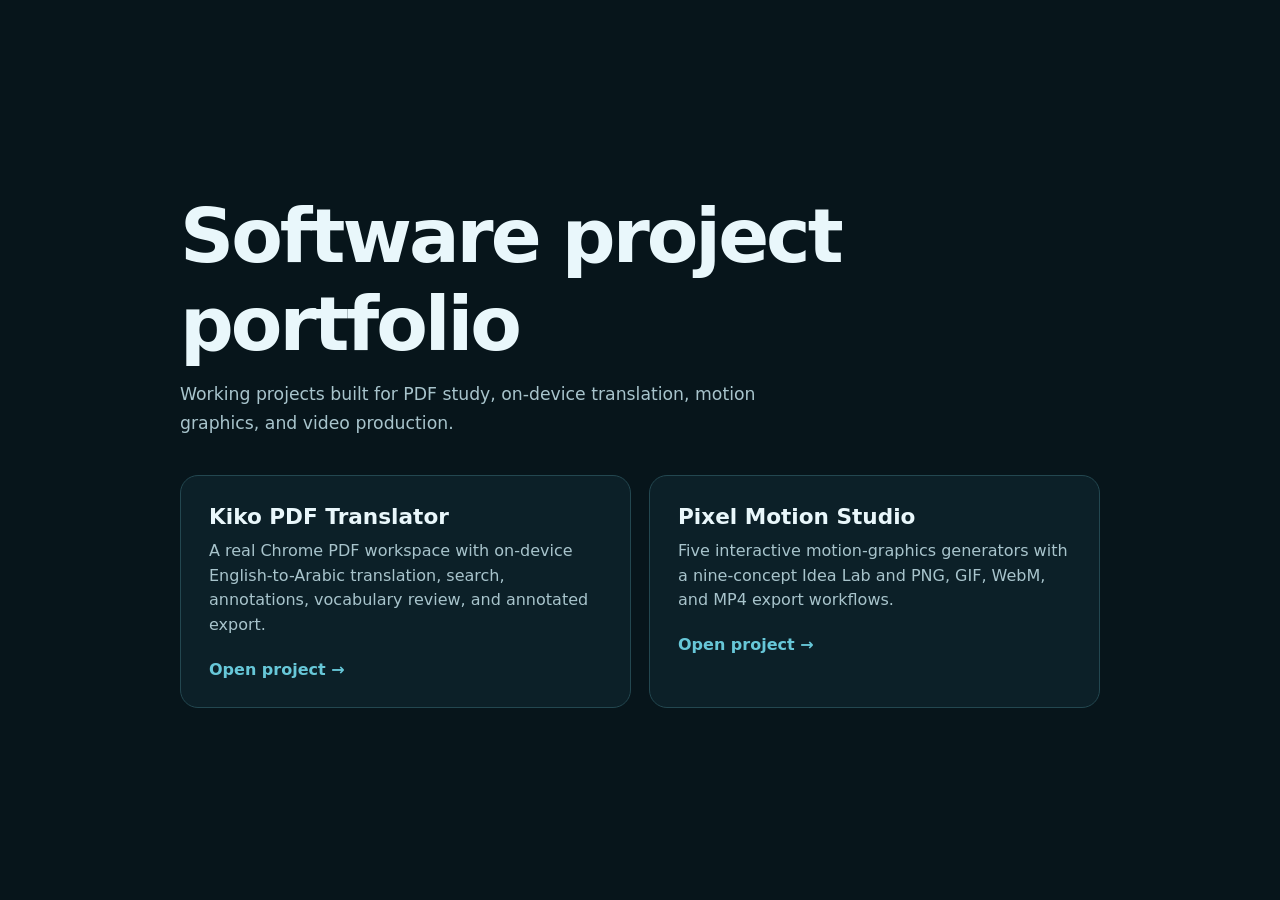
<file: index.html>
<!doctype html>
<html lang="en">
<head>
  <meta charset="utf-8">
  <meta name="viewport" content="width=device-width, initial-scale=1">
  <meta name="description" content="Kerolos Essam's real software projects">
  <title>Kerolos Essam — Software Projects</title>
  <style>
    :root { color-scheme: dark; font-family: Inter, system-ui, sans-serif; }
    * { box-sizing: border-box; }
    body { margin: 0; min-height: 100vh; display: grid; place-items: center; background: #07151b; color: #e9f7fb; }
    main { width: min(920px, 92vw); padding: 64px 0; }
    h1 { margin: 0 0 12px; font-size: clamp(2.2rem, 6vw, 4.7rem); letter-spacing: -.04em; }
    .intro { max-width: 650px; margin: 0 0 36px; color: #a8c4cc; font-size: 1.08rem; line-height: 1.7; }
    .projects { display: grid; grid-template-columns: repeat(auto-fit, minmax(280px, 1fr)); gap: 18px; }
    a { display: block; padding: 28px; border: 1px solid #234750; border-radius: 18px; color: inherit; text-decoration: none; background: #0c2028; transition: .2s ease; }
    a:hover { transform: translateY(-4px); border-color: #45abc0; background: #102a34; }
    h2 { margin: 0 0 10px; font-size: 1.35rem; }
    p { margin: 0; color: #a8c4cc; line-height: 1.55; }
    span { display: inline-block; margin-top: 22px; color: #67c7d8; font-weight: 700; }
  </style>
</head>
<body>
  <main>
    <h1>Software project portfolio</h1>
    <p class="intro">Working projects built for PDF study, on-device translation, motion graphics, and video production.</p>
    <section class="projects" aria-label="Projects">
      <a href="kiko-pdf-reader/">
        <h2>Kiko PDF Translator</h2>
        <p>A real Chrome PDF workspace with on-device English-to-Arabic translation, search, annotations, vocabulary review, and annotated export.</p>
        <span>Open project →</span>
      </a>
      <a href="pixel-motion-studio/">
        <h2>Pixel Motion Studio</h2>
        <p>Five interactive motion-graphics generators with a nine-concept Idea Lab and PNG, GIF, WebM, and MP4 export workflows.</p>
        <span>Open project →</span>
      </a>
    </section>
  </main>
</body>
</html>
</file>
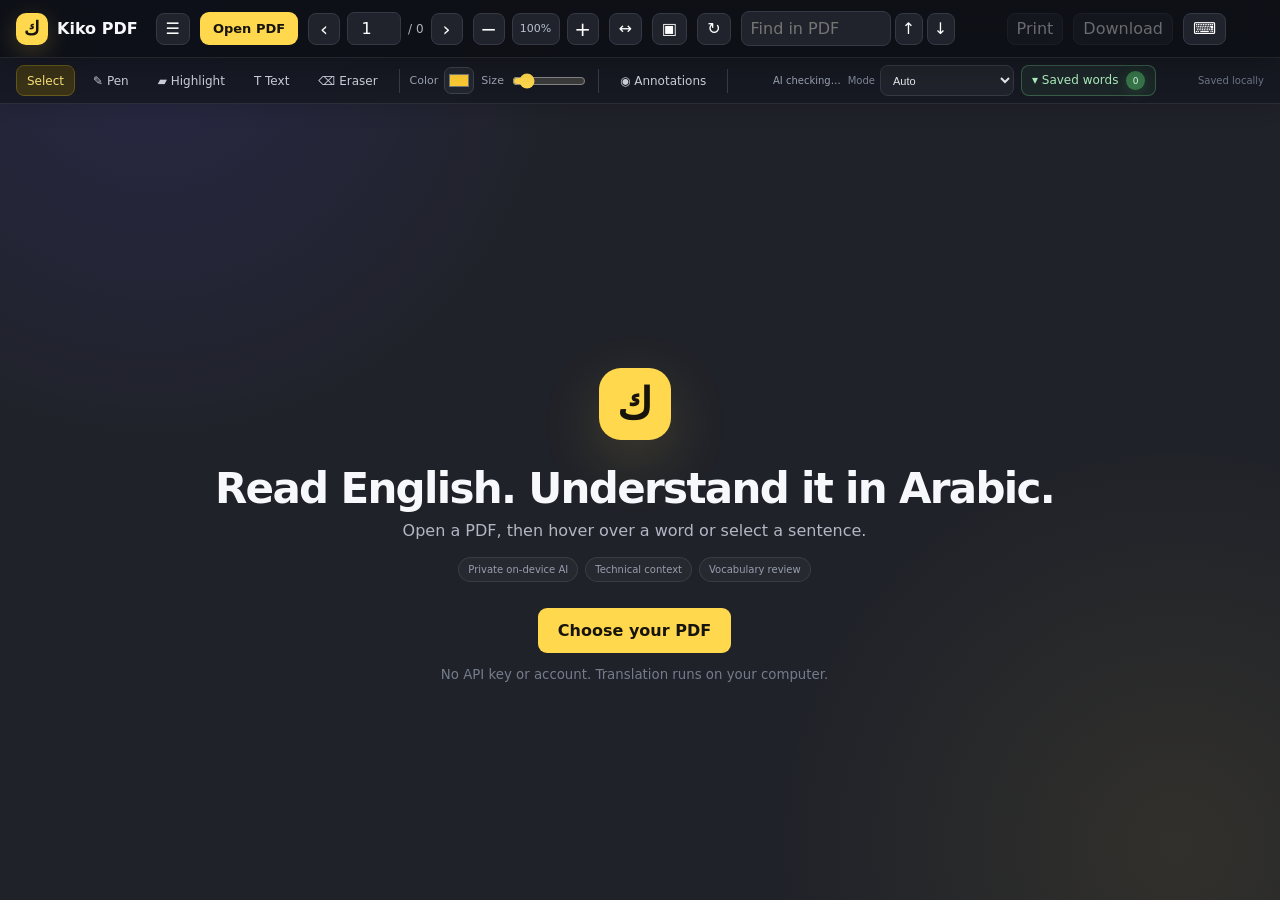
<file: document-reader/index.html>
<!doctype html>
<html lang="en">
<head>
  <meta charset="utf-8">
  <meta name="viewport" content="width=device-width, initial-scale=1">
  <meta http-equiv="refresh" content="0; url=../kiko-pdf-reader/">
  <title>Moved to Kiko PDF Translator</title>
</head>
<body>
  <p>This project moved to <a href="../kiko-pdf-reader/">Kiko PDF Translator</a>.</p>
</body>
</html>
</file>
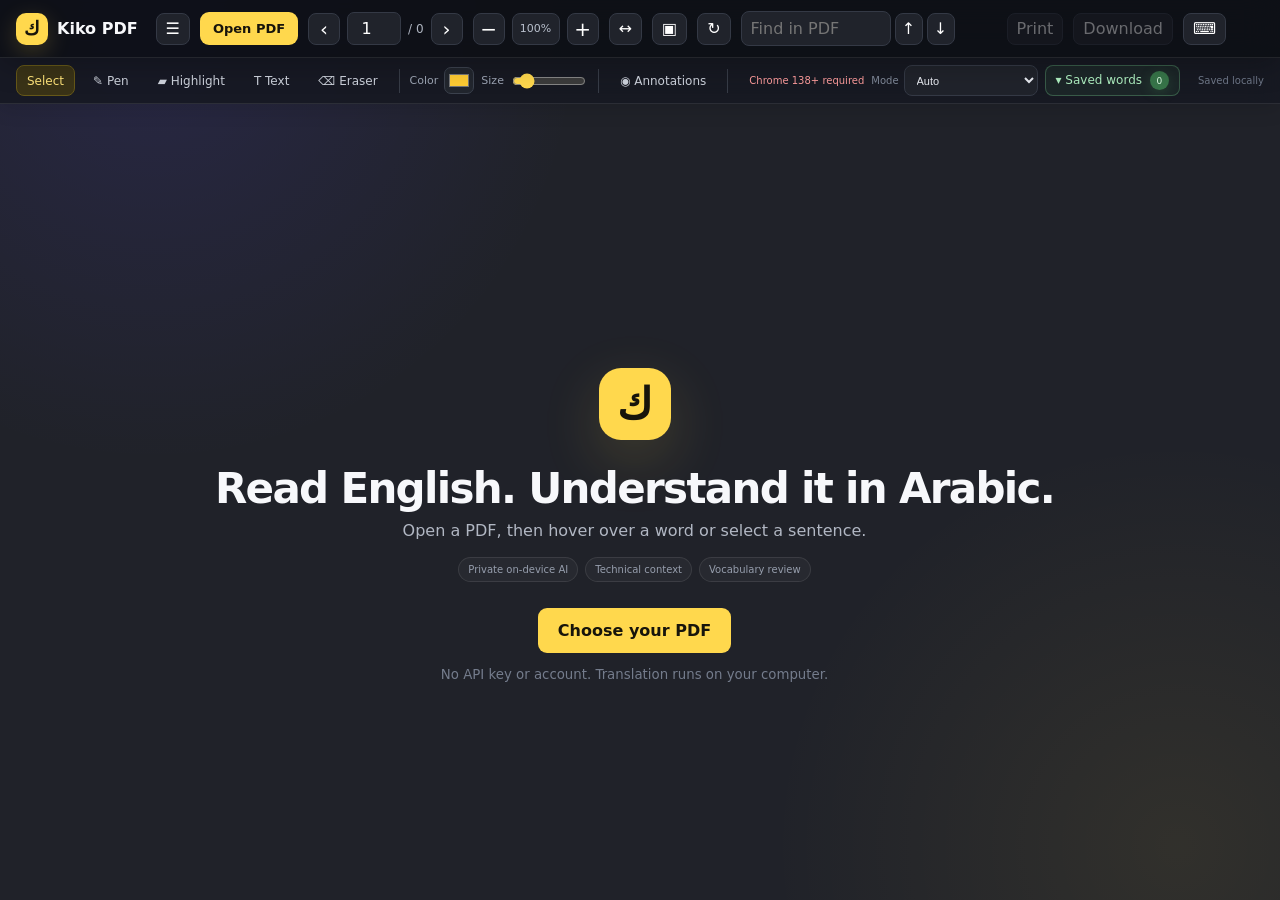
<file: kiko-pdf-reader/index.html>
<!doctype html>
<html lang="en">
  <head>
    <meta charset="utf-8">
    <meta name="viewport" content="width=device-width, initial-scale=1">
    <title>Kiko PDF Translator</title>
    <link rel="stylesheet" href="viewer.css">
  </head>
  <body>
    <header class="toolbar main-toolbar">
      <div class="brand"><span class="brand-mark">ك</span><strong>Kiko PDF</strong></div>
      <button id="toggleSidebar" class="toolbar-button" type="button" title="Thumbnails" aria-label="Show page thumbnails">☰</button>
      <label class="open-button">
        Open PDF
        <input id="fileInput" type="file" accept="application/pdf,.pdf">
      </label>
      <nav class="page-nav" aria-label="Page navigation">
        <button id="previousPage" type="button" title="Previous page" aria-label="Previous page">‹</button>
        <input id="pageNumber" type="number" min="1" value="1" aria-label="Page number">
        <span id="pageCount">/ 0</span>
        <button id="nextPage" type="button" title="Next page" aria-label="Next page">›</button>
      </nav>
      <div class="zoom-controls">
        <button id="zoomOut" type="button" title="Zoom out" aria-label="Zoom out">−</button>
        <button id="zoomLabel" class="zoom-label" type="button" title="Reset zoom to 100%" aria-label="Reset zoom to 100%">100%</button>
        <button id="zoomIn" type="button" title="Zoom in" aria-label="Zoom in">+</button>
      </div>
      <button id="fitWidth" class="toolbar-button" type="button" title="Fit width" aria-label="Fit PDF to width">↔</button>
      <button id="fitPage" class="toolbar-button" type="button" title="Fit page" aria-label="Fit whole PDF page">▣</button>
      <button id="rotatePage" class="toolbar-button" type="button" title="Rotate clockwise" aria-label="Rotate page clockwise">↻</button>
      <div class="search-box">
        <input id="searchInput" type="search" placeholder="Find in PDF" aria-label="Find in PDF">
        <button id="searchPrevious" type="button" title="Previous result" aria-label="Previous search result">↑</button>
        <button id="searchNext" type="button" title="Next result" aria-label="Next search result">↓</button>
        <span id="searchCount" aria-live="polite"></span>
      </div>
      <button id="printPdf" class="toolbar-button" type="button" title="Print annotated PDF" disabled>Print</button>
      <button id="downloadPdf" class="toolbar-button" type="button" title="Download annotated PDF" disabled>Download</button>
      <button id="nativeViewer" class="native-button" type="button" hidden>Chrome viewer</button>
      <button id="openShortcuts" class="toolbar-button" type="button" title="Keyboard shortcuts" aria-label="Show keyboard shortcuts">⌨</button>
    </header>

    <section class="annotation-toolbar" aria-label="Annotation tools">
      <button class="tool-button active" data-tool="select" type="button" title="Select text">Select</button>
      <button class="tool-button" data-tool="pen" type="button" title="Pen">✎ Pen</button>
      <button class="tool-button" data-tool="highlight" type="button" title="Highlighter">▰ Highlight</button>
      <button class="tool-button" data-tool="text" type="button" title="Add text">T Text</button>
      <button class="tool-button" data-tool="eraser" type="button" title="Eraser">⌫ Eraser</button>
      <span class="toolbar-divider"></span>
      <label class="compact-control">Color <input id="annotationColor" type="color" value="#ffcc33"></label>
      <label class="compact-control">Size <input id="annotationSize" type="range" min="1" max="24" value="4"></label>
      <span class="toolbar-divider"></span>
      <button id="toggleAnnotations" class="tool-button" type="button" title="Hide or show annotations">◉ Annotations</button>
      <span class="toolbar-divider"></span>
      <div id="aiStatus" class="ai-status" aria-live="polite">AI checking…</div>
      <label class="mode-control" title="How selected text should be explained">
        <span>Mode</span>
        <select id="studyMode">
          <option value="auto">Auto</option>
          <option value="cpp">C++</option>
          <option value="general">General English</option>
        </select>
      </label>
      <button id="enableAI" class="enable-button compact-enable" type="button" hidden>Enable AI</button>
      <button id="openVocabulary" class="tool-button vocabulary-button" type="button" title="Saved vocabulary">▾ Saved words <span id="vocabularyBadge">0</span></button>
      <button id="openConcepts" class="tool-button" type="button" title="Browse every C++ Primer topic" hidden>Primer concepts</button>
      <button id="openStudyHub" class="tool-button study-button" type="button" title="Open your C++ study system" hidden>Study <span id="dailyBadge">0/11</span></button>
      <span id="saveStatus" class="save-status" aria-live="polite">Saved locally</span>
    </section>

    <aside id="sidebar" class="sidebar" hidden>
      <div class="sidebar-title">Pages</div>
      <div id="thumbnailList" class="thumbnail-list"></div>
    </aside>

    <main id="viewer" class="viewer">
      <section id="welcome" class="welcome">
        <div class="welcome-mark">ك</div>
        <h1>Read English. Understand it in Arabic.</h1>
        <p>Open a PDF, then hover over a word or select a sentence.</p>
        <div class="feature-pills"><span>Private on-device AI</span><span>Technical context</span><span>Vocabulary review</span></div>
        <label class="hero-button">
          Choose your PDF
          <input type="file" accept="application/pdf,.pdf" data-file-input>
        </label>
        <small>No API key or account. Translation runs on your computer.</small>
      </section>
      <div id="loading" class="loading" hidden>Opening PDF…</div>
      <div id="pageStack" class="page-stack" hidden></div>
    </main>

    <aside id="pageConceptPreview" class="page-concept-preview" hidden>
      <details id="pageConceptDetails">
        <summary>
          <span class="preview-label">THIS PAGE TEACHES</span>
          <span id="previewConceptCount" class="preview-count" aria-hidden="true"></span>
        </summary>
        <div class="preview-content">
          <strong id="previewSection"></strong>
          <div id="previewConcepts" class="preview-concepts"></div>
        </div>
      </details>
    </aside>

    <div id="textComposer" class="text-composer" hidden>
      <textarea id="annotationText" rows="3" placeholder="Write a note…"></textarea>
      <div><button id="cancelText" type="button">Cancel</button><button id="addText" type="button">Add</button></div>
    </div>

    <aside id="translationTooltip" class="translation-tooltip" dir="rtl" role="status" aria-live="polite" hidden>
      <div class="tooltip-actions">
        <button id="speakSelection" class="tooltip-action-button" type="button" title="Pronounce the English text" aria-label="Pronounce the selected English text">🔊</button>
        <button id="addSelectedWord" class="add-word-button" type="button" hidden>+ ADD</button>
        <button id="showCodeExample" class="tooltip-action-button" type="button" hidden>Code</button>
      </div>
      <div id="tooltipText">…</div>
      <div id="termNotes" class="term-notes"></div>
      <div id="tooltipSource" class="tooltip-source" dir="ltr"></div>
    </aside>

    <section id="vocabularyDrawer" class="vocabulary-drawer" hidden>
      <header class="vocabulary-header">
        <div><strong>Saved vocabulary</strong><span id="vocabularyCount">0 words</span></div>
        <div class="vocabulary-actions">
          <button id="reviewVocabulary" type="button">Review</button>
          <button id="exportVocabulary" type="button">Export CSV</button>
          <button id="backupVocabulary" type="button">Backup</button>
          <label class="vocabulary-file-button">Import<input id="importVocabulary" type="file" accept="application/json,.json"></label>
          <button id="closeVocabulary" type="button">Close</button>
        </div>
      </header>
      <div class="vocabulary-filter"><input id="vocabularySearch" type="search" placeholder="Search saved English or Arabic words…"></div>
      <div id="vocabularyList" class="vocabulary-list"></div>
    </section>

    <section id="conceptDrawer" class="concept-drawer" hidden>
      <header class="concept-header">
        <div><strong>C++ Primer concepts</strong><span>Preface · Chapters 1–19 · every numbered subsection</span></div>
        <button id="closeConcepts" type="button">Close</button>
      </header>
      <div class="concept-filter"><input id="conceptSearch" type="search" placeholder="Search 2.4.1, references to const, templates…"></div>
      <div id="conceptCount" class="concept-count"></div>
      <div id="conceptList" class="concept-list"></div>
    </section>

    <section id="studyDrawer" class="study-drawer" hidden>
      <header class="study-header">
        <div><strong>Primer Study System</strong><span id="studyDailyProgress">Today: 0 of 11 pages</span></div>
        <button id="closeStudyHub" type="button">Close</button>
      </header>
      <div class="study-scroll">
        <section class="study-card manual-progress-card">
          <div class="study-card-heading"><strong>Manual reading progress</strong><span>Nothing is counted automatically</span></div>
          <label>Pages finished today <input id="manualPagesToday" type="number" min="0" max="99" value="0"></label>
          <label>Last finished Primer page <input id="manualFinishedPage" type="number" min="1" max="864" placeholder="Example: 76"></label>
          <div class="manual-progress-actions">
            <button id="useVisiblePage" type="button">Use visible book page</button>
            <button id="saveManualProgress" class="primary-study-action" type="button">Save progress</button>
          </div>
        </section>
        <section class="study-card current-study-card">
          <div class="study-eyebrow">CURRENT SECTION</div>
          <h2 id="studySectionTitle">Open C++ Primer to begin</h2>
          <button id="completeSection" class="primary-study-action" type="button" disabled>Mark section complete</button>
        </section>
        <section id="studyResultCard" class="study-card" hidden>
          <div class="study-card-heading"><strong id="studyResultTitle">Explanation</strong><span id="studyResultStatus"></span></div>
          <div id="studyResultEnglish" class="study-result-english"></div>
          <div id="studyResultArabic" class="study-result-arabic" dir="rtl"></div>
          <pre id="studyCode" class="study-code" hidden></pre>
        </section>
        <section class="study-card">
          <div class="study-card-heading"><strong>Concept connections</strong></div>
          <div id="conceptConnections" class="concept-connections">Select a concept to see how it connects.</div>
          <a id="connectionReference" class="cppreference-link" href="https://en.cppreference.com/w/cpp" target="_blank" rel="noreferrer">Read the cppreference article ↗</a>
        </section>
        <section id="quizCard" class="study-card" hidden>
          <div class="study-card-heading"><strong>Quick quiz</strong><span>Answer without looking</span></div>
          <ol id="quizQuestions" class="quiz-questions"></ol>
          <button id="revealQuizAnswers" class="reveal-quiz-answers" type="button">Reveal answers</button>
          <ol id="quizAnswers" class="quiz-answers" hidden></ol>
        </section>
      </div>
    </section>

    <dialog id="vocabularyEditor" class="app-dialog">
      <form method="dialog" id="vocabularyEditorForm">
        <header><strong>Edit saved vocabulary</strong><button id="closeVocabularyEditor" type="button" aria-label="Close">×</button></header>
        <label>English<input id="editVocabularyEnglish" required></label>
        <label>Arabic meaning<textarea id="editVocabularyArabic" rows="3" dir="rtl" required></textarea></label>
        <label>Helpful context<textarea id="editVocabularyContext" rows="3"></textarea></label>
        <footer><button id="cancelVocabularyEdit" type="button">Cancel</button><button id="saveVocabularyEdit" type="submit" value="default">Save changes</button></footer>
      </form>
    </dialog>

    <dialog id="reviewDialog" class="app-dialog review-dialog">
      <section>
        <header><div><strong>Vocabulary review</strong><span id="reviewProgress"></span></div><button id="closeReview" type="button" aria-label="Close">×</button></header>
        <div id="reviewEmpty" class="review-empty" hidden>Nothing is due. Great work.</div>
        <div id="reviewCard" class="review-card" hidden>
          <button id="reviewSpeak" class="review-speak" type="button">🔊 Pronounce</button>
          <div id="reviewEnglish" class="review-english"></div>
          <button id="revealReview" class="reveal-review" type="button">Reveal meaning</button>
          <div id="reviewAnswer" class="review-answer" hidden>
            <div id="reviewArabic" dir="rtl"></div>
            <div id="reviewContext"></div>
            <div class="review-grades">
              <button data-grade="again" type="button">Again</button>
              <button data-grade="good" type="button">Good</button>
              <button data-grade="easy" type="button">Easy</button>
            </div>
          </div>
        </div>
      </section>
    </dialog>

    <dialog id="shortcutsDialog" class="app-dialog shortcuts-dialog">
      <section>
        <header><strong>Keyboard shortcuts</strong><button id="closeShortcuts" type="button" aria-label="Close">×</button></header>
        <div class="shortcut-grid">
          <span>Undo annotation</span><kbd>Ctrl Z</kbd>
          <span>Redo annotation</span><kbd>Ctrl Shift Z</kbd>
          <span>Find in PDF</span><kbd>Ctrl F</kbd>
          <span>Download annotated PDF</span><kbd>Ctrl S</kbd>
          <span>Print</span><kbd>Ctrl P</kbd>
          <span>Close popups</span><kbd>Esc</kbd>
        </div>
      </section>
    </dialog>

    <div id="toast" class="toast" role="status" aria-live="polite" hidden></div>
    <script src="platform.js"></script>
    <script type="module" src="viewer-continuous.js"></script>
  </body>
</html>
</file>
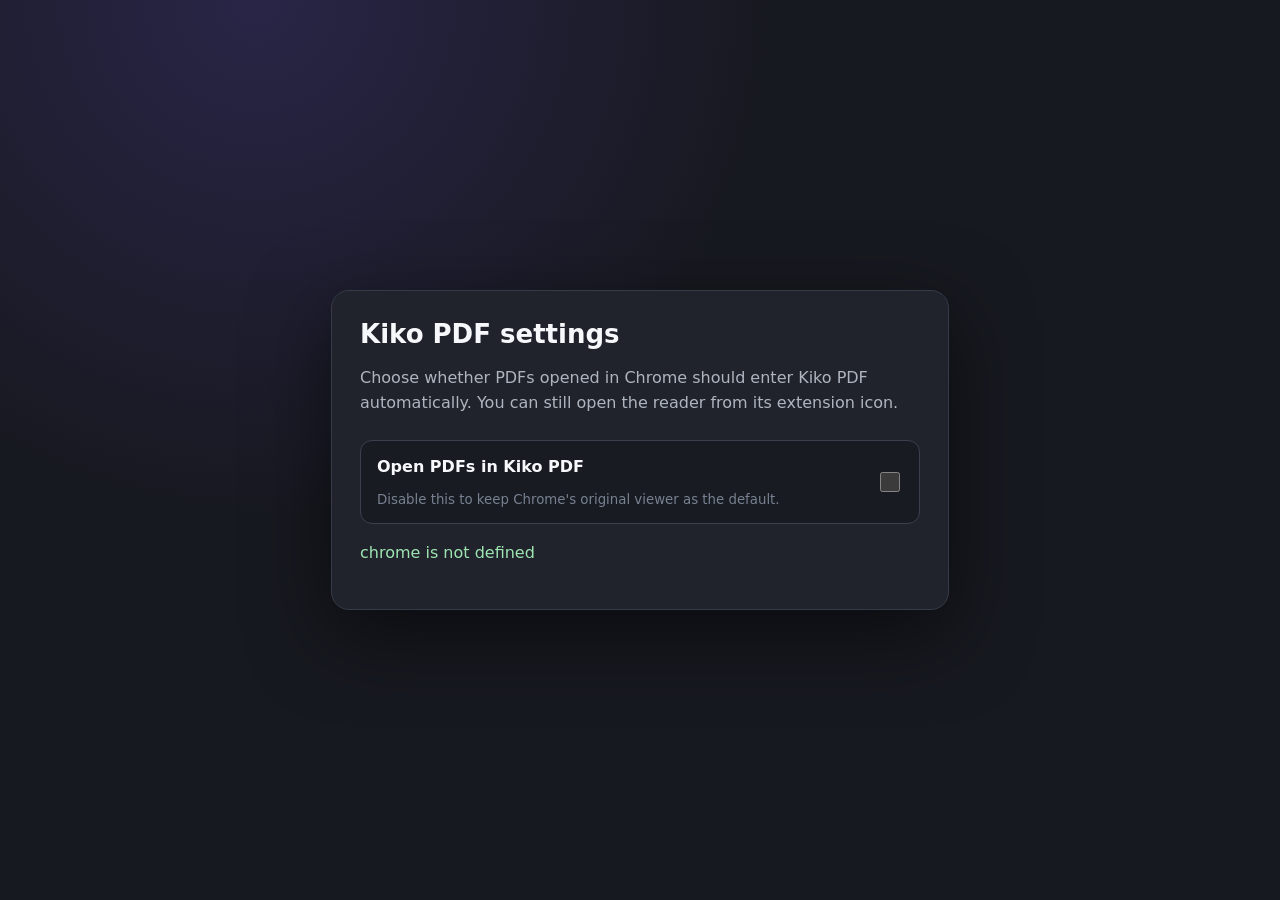
<file: kiko-pdf-reader/options.html>
<!doctype html>
<html lang="en">
  <head>
    <meta charset="utf-8">
    <meta name="viewport" content="width=device-width, initial-scale=1">
    <title>Kiko PDF Settings</title>
    <style>
      :root { color-scheme: dark; font-family: Inter, system-ui, sans-serif; background: #171920; color: #f7f8fb; }
      body { display: grid; min-height: 100vh; margin: 0; place-items: center; background: radial-gradient(circle at 20% 0, #292547, transparent 38%), #171920; }
      main { width: min(560px, calc(100vw - 32px)); padding: 28px; border: 1px solid #353b47; border-radius: 18px; background: #20232b; box-shadow: 0 24px 80px #0008; }
      h1 { margin: 0 0 8px; font-size: 26px; } p { color: #aeb5c1; line-height: 1.6; }
      label { display: flex; align-items: center; justify-content: space-between; gap: 24px; margin-top: 24px; padding: 16px; border: 1px solid #3a404c; border-radius: 12px; background: #181b22; }
      input { width: 20px; height: 20px; accent-color: #ffd84d; }
      small { display: block; margin-top: 16px; color: #788191; }
      #status { color: #9ee5b2; }
    </style>
  </head>
  <body>
    <main>
      <h1>Kiko PDF settings</h1>
      <p>Choose whether PDFs opened in Chrome should enter Kiko PDF automatically. You can still open the reader from its extension icon.</p>
      <label><span><strong>Open PDFs in Kiko PDF</strong><small>Disable this to keep Chrome's original viewer as the default.</small></span><input id="handlePdfs" type="checkbox"></label>
      <p id="status"></p>
    </main>
    <script src="options.js"></script>
  </body>
</html>
</file>
<file: kiko-pdf-reader/viewer.css>
:root {
  color-scheme: dark;
  font-family: Inter, ui-sans-serif, system-ui, -apple-system, BlinkMacSystemFont, "Segoe UI", sans-serif;
  background: #171920;
  color: #f7f8fb;
  --accent: #ffd84d;
  --accent-soft: rgba(255, 216, 77, .14);
  --panel: rgba(16, 18, 25, .88);
  --line: rgba(255, 255, 255, .09);
}

* { box-sizing: border-box; }
[hidden] { display: none !important; }
html, body { width: 100%; height: 100%; margin: 0; overflow: hidden; }
body {
  background:
    radial-gradient(circle at 12% 4%, rgba(93, 76, 255, .13), transparent 30%),
    radial-gradient(circle at 92% 94%, rgba(255, 216, 77, .08), transparent 28%),
    #202229;
}
button, input { font: inherit; }
button { cursor: pointer; transition: border-color .18s ease, background .18s ease, color .18s ease, transform .18s ease; }
button:active { transform: translateY(1px) scale(.98); }

.toolbar {
  position: relative;
  z-index: 20;
  display: flex;
  align-items: center;
  gap: 14px;
  height: 58px;
  padding: 0 16px;
  border-bottom: 1px solid var(--line);
  background: rgba(12, 14, 20, .88);
  box-shadow: 0 8px 28px rgba(0, 0, 0, .22);
  -webkit-backdrop-filter: blur(18px);
  backdrop-filter: blur(18px);
}
.main-toolbar { gap: 10px; overflow-x: auto; overflow-y: hidden; scrollbar-width: none; }
.main-toolbar::-webkit-scrollbar { display: none; }

.brand { display: flex; align-items: center; gap: 9px; margin-right: 8px; white-space: nowrap; }
.brand-mark, .welcome-mark {
  display: grid;
  place-items: center;
  background: #ffd84d;
  color: #17140b;
  font-family: Georgia, serif;
  font-weight: 800;
}
.brand-mark { width: 32px; height: 32px; border-radius: 10px; font-size: 19px; box-shadow: 0 7px 24px rgba(255, 216, 77, .2); }

.open-button, .hero-button, .enable-button, .native-button {
  border: 0;
  border-radius: 9px;
  background: #ffd84d;
  color: #17140b;
  font-weight: 800;
  cursor: pointer;
}
.open-button { padding: 9px 13px; font-size: 13px; white-space: nowrap; }
.open-button input, .hero-button input { display: none; }

.page-nav, .zoom-controls { display: flex; align-items: center; gap: 7px; }
.page-nav button, .zoom-controls button {
  width: 32px;
  height: 32px;
  border: 1px solid #343945;
  border-radius: 8px;
  background: #20232b;
  color: #fff;
  font-size: 20px;
  line-height: 1;
}
.zoom-controls .zoom-label { width: auto; min-width: 48px; padding: 0 7px; color: #b9c0cd; font-size: 11px; }
.toolbar-button, .search-box button {
  min-width: 32px;
  height: 32px;
  padding: 0 9px;
  border: 1px solid #343945;
  border-radius: 8px;
  background: #20232b;
  color: #fff;
  white-space: nowrap;
}
.toolbar-button:hover, .search-box button:hover, .page-nav button:hover, .zoom-controls button:hover { background: #2d323d; }
.toolbar-button:disabled { cursor: default; opacity: .38; }
.page-nav input {
  width: 54px;
  padding: 6px;
  border: 1px solid #343945;
  border-radius: 7px;
  outline: none;
  background: #20232b;
  color: #fff;
  text-align: center;
}
#pageCount { color: #aeb4c0; font-size: 12px; white-space: nowrap; }
.ai-status { margin-left: auto; max-width: 160px; overflow: hidden; color: #9ca5b5; font-size: 10px; text-overflow: ellipsis; white-space: nowrap; }
.ai-status.ready { color: #8ce5a5; }
.ai-status.error { color: #ff9d9d; }
.mode-control { display: flex; align-items: center; gap: 5px; color: #818a9a; font-size: 10px; white-space: nowrap; }
.mode-control select { height: 31px; padding: 0 25px 0 8px; border: 1px solid #343945; border-radius: 8px; outline: none; background: #20232b; color: #e9ecf2; font-size: 11px; }
.mode-control select:focus { border-color: #657cff; }
.enable-button { padding: 9px 13px; }
.compact-enable { padding: 7px 10px; font-size: 10px; white-space: nowrap; }
.native-button { padding: 9px 13px; border: 1px solid #3a404c; background: #242832; color: #e9ebf0; }
.search-box { display: flex; align-items: center; gap: 4px; }
.search-box input { width: 150px; padding: 7px 9px; border: 1px solid #343945; border-radius: 8px; outline: none; background: #20232b; color: #fff; }
.search-box input:focus { border-color: #657cff; }
.search-box button { min-width: 28px; padding: 0 6px; }
#searchCount { min-width: 38px; color: #9ea6b5; font-size: 10px; }

.annotation-toolbar {
  position: relative;
  z-index: 19;
  display: flex;
  align-items: center;
  gap: 7px;
  height: 46px;
  padding: 0 16px;
  overflow-x: auto;
  border-bottom: 1px solid var(--line);
  background: rgba(22, 25, 34, .88);
  box-shadow: 0 5px 20px rgba(0, 0, 0, .12);
  -webkit-backdrop-filter: blur(16px);
  backdrop-filter: blur(16px);
  white-space: nowrap;
  scrollbar-width: none;
}
.annotation-toolbar::-webkit-scrollbar { display: none; }
.tool-button {
  height: 31px;
  padding: 0 10px;
  border: 1px solid transparent;
  border-radius: 8px;
  background: transparent;
  color: #cdd2dc;
  font-size: 12px;
}
.tool-button:hover { background: #252a34; color: #fff; }
.tool-button.active { border-color: #665818; background: #3a3317; color: #ffe47a; }
.tool-button:disabled { cursor: default; opacity: .35; }
.toolbar-divider { width: 1px; height: 24px; margin: 0 3px; background: #373c47; }
.compact-control { display: flex; align-items: center; gap: 6px; color: #9da5b4; font-size: 11px; }
.compact-control input[type="color"] { width: 30px; height: 27px; padding: 2px; border: 1px solid #3c424e; border-radius: 7px; background: #22262e; }
.compact-control input[type="range"] { width: 74px; accent-color: #ffd84d; }
.save-status { margin-left: auto; color: #6f7889; font-size: 10px; }
.vocabulary-button { border-color: rgba(128, 231, 157, .28); background: rgba(79, 166, 104, .1); color: #aff0c1; }
.vocabulary-button:hover { border-color: rgba(128, 231, 157, .55); background: rgba(79, 166, 104, .2); }
#vocabularyBadge { display: inline-grid; place-items: center; min-width: 19px; height: 19px; margin-left: 4px; padding: 0 6px; border-radius: 999px; background: #377549; color: #e2ffe9; font-size: 9px; box-shadow: 0 3px 12px rgba(55, 117, 73, .32); }

.sidebar {
  position: fixed;
  z-index: 15;
  top: 104px;
  bottom: 0;
  left: 0;
  width: 180px;
  border-right: 1px solid #3a3e48;
  background: #191b21;
}
.sidebar-title { height: 38px; padding: 12px 14px; color: #a9b0bd; font-size: 11px; font-weight: 800; letter-spacing: .08em; }
.thumbnail-list { height: calc(100% - 38px); overflow-y: auto; padding: 6px 12px 30px; }
.thumbnail-button { display: block; width: 100%; margin-bottom: 13px; padding: 7px; border: 1px solid transparent; border-radius: 8px; background: transparent; color: #aeb5c1; font-size: 10px; }
.thumbnail-button:hover { background: #252932; }
.thumbnail-button.current { border-color: #ffd84d; background: #2b291f; color: #fff; }
.thumbnail-button canvas { display: block; width: 100%; min-height: 130px; margin-bottom: 5px; background: #fff; box-shadow: 0 2px 8px rgba(0,0,0,.3); }
body.sidebar-open .viewer { margin-left: 180px; }

.viewer {
  position: relative;
  height: calc(100vh - 104px);
  overflow: auto;
  padding: 28px;
  scroll-behavior: auto;
  scroll-padding-block: 24px;
  scrollbar-gutter: stable;
  overscroll-behavior: contain;
  -webkit-overflow-scrolling: touch;
  will-change: scroll-position;
}
.viewer.drag-active::after { content: "Drop your PDF to open it"; position: fixed; z-index: 850; inset: 116px 18px 18px; display: grid; place-items: center; border: 2px dashed rgba(255,216,77,.68); border-radius: 18px; background: rgba(16,18,25,.84); color: #ffe37a; font-size: 22px; font-weight: 800; pointer-events: none; -webkit-backdrop-filter: blur(10px); backdrop-filter: blur(10px); }
.viewer::-webkit-scrollbar, .vocabulary-list::-webkit-scrollbar { width: 11px; }
.viewer::-webkit-scrollbar-track, .vocabulary-list::-webkit-scrollbar-track { background: rgba(0, 0, 0, .12); }
.viewer::-webkit-scrollbar-thumb, .vocabulary-list::-webkit-scrollbar-thumb { border: 3px solid transparent; border-radius: 999px; background: rgba(181, 188, 203, .36); background-clip: padding-box; }
.viewer::-webkit-scrollbar-thumb:hover, .vocabulary-list::-webkit-scrollbar-thumb:hover { background: rgba(255, 216, 77, .55); background-clip: padding-box; }

.welcome {
  display: flex;
  flex-direction: column;
  align-items: center;
  justify-content: center;
  min-height: calc(100vh - 114px);
  text-align: center;
}
.welcome-mark { width: 72px; height: 72px; border-radius: 22px; font-size: 43px; box-shadow: 0 20px 60px rgba(255, 216, 77, .16); }
.welcome h1 { margin: 24px 0 8px; font-size: clamp(25px, 4vw, 42px); letter-spacing: -.04em; }
.welcome p { margin: 0; color: #b1b7c3; }
.feature-pills { display: flex; flex-wrap: wrap; justify-content: center; gap: 7px; margin-top: 17px; }
.feature-pills span { padding: 6px 9px; border: 1px solid rgba(255,255,255,.09); border-radius: 999px; background: rgba(255,255,255,.035); color: #969ead; font-size: 10px; }
.hero-button { margin-top: 26px; padding: 13px 20px; }
.welcome small { margin-top: 14px; color: #747c8c; }

.loading { margin: 18vh auto 0; color: #d4d8e0; text-align: center; }
.page-stack { min-height: 100%; padding-bottom: 20vh; }
.page {
  position: relative;
  margin: 0 auto 28px;
  background: #fff;
  border-radius: 3px;
  box-shadow: 0 12px 42px rgba(0, 0, 0, .38), 0 0 0 1px rgba(255,255,255,.06);
  --total-scale-factor: 1;
}
.pdf-page { contain: layout paint style; transform: translateZ(0); }
.page-placeholder {
  position: absolute;
  inset: 0;
  display: grid;
  place-items: center;
  background: #fff;
  color: #bbc0c9;
  font-size: 12px;
}
.page.changing::after {
  content: "Rendering…";
  position: absolute;
  z-index: 10;
  top: 12px;
  right: 12px;
  padding: 7px 10px;
  border-radius: 8px;
  background: rgba(12, 14, 19, .68);
  color: #fff;
  font-size: 11px;
  pointer-events: none;
}
.page-layer.staging { visibility: hidden; pointer-events: none; }
.page-layer:not(.staging) { animation: page-reveal .2s ease-out; }
@keyframes page-reveal { from { opacity: .76; } to { opacity: 1; } }
#pdfCanvas { position: absolute; inset: 0; width: 100%; height: 100%; }
.page > canvas { position: absolute; inset: 0; width: 100%; height: 100%; }
.annotation-layer { position: absolute; inset: 0; z-index: 4; width: 100%; height: 100%; pointer-events: none; overflow: visible; touch-action: none; }
.page.annotating .annotation-layer { pointer-events: auto; cursor: crosshair; }
.page.annotating .textLayer { pointer-events: none; }
.annotation-stroke { fill: none; stroke-linecap: round; stroke-linejoin: round; pointer-events: stroke; }
.annotation-text { font-family: Tahoma, Arial, sans-serif; pointer-events: bounding-box; }
.annotations-hidden .annotation-layer { visibility: hidden; }

.text-composer {
  position: fixed;
  z-index: 8;
  width: 240px;
  padding: 8px;
  border: 1px solid #6f788a;
  border-radius: 10px;
  background: rgba(19, 22, 28, .96);
  box-shadow: 0 12px 32px rgba(0,0,0,.38);
}
.text-composer textarea { width: 100%; margin: 0 0 7px; padding: 8px; resize: vertical; border: 1px solid #3b4250; border-radius: 7px; outline: none; background: #0f1217; color: #fff; }
.text-composer > div { display: flex; justify-content: flex-end; gap: 6px; }
.text-composer button { padding: 6px 9px; border: 0; border-radius: 6px; background: #303642; color: #fff; }
#addText { background: #ffd84d; color: #17140b; font-weight: 800; }
.search-hit { border-radius: 2px; background: rgba(255, 215, 0, .52) !important; }
.search-hit-current { outline: 2px solid #ff9f43; background: rgba(255, 159, 67, .65) !important; }

.textLayer {
  position: absolute;
  inset: 0;
  overflow: clip;
  opacity: 1;
  line-height: 1;
  text-align: initial;
  text-size-adjust: none;
  forced-color-adjust: none;
  transform-origin: 0 0;
  z-index: 2;
  --min-font-size: 1;
  --text-scale-factor: calc(var(--total-scale-factor) * var(--min-font-size));
  --min-font-size-inv: calc(1 / var(--min-font-size));
}
.textLayer :is(span, br) {
  position: absolute;
  color: transparent;
  white-space: pre;
  cursor: text;
  transform-origin: 0% 0%;
}
.textLayer > :not(.markedContent), .textLayer .markedContent span:not(.markedContent) {
  z-index: 1;
  --font-height: 0;
  --scale-x: 1;
  --rotate: 0deg;
  font-size: calc(var(--text-scale-factor) * var(--font-height));
  transform: rotate(var(--rotate)) scaleX(var(--scale-x)) scale(var(--min-font-size-inv));
}
.textLayer .markedContent { display: contents; }
.textLayer ::selection { background: rgba(65, 105, 255, .36); }
.textLayer .endOfContent { display: block; position: absolute; inset: 100% 0 0; user-select: none; }

.translation-tooltip {
  position: fixed;
  z-index: 1000;
  max-width: min(420px, calc(100vw - 24px));
  padding: 12px 15px;
  border: 1px solid rgba(255, 255, 255, .24);
  border-radius: 11px;
  background: rgba(5, 7, 12, .50);
  box-shadow: 0 10px 36px rgba(0, 0, 0, .28);
  -webkit-backdrop-filter: blur(10px);
  backdrop-filter: blur(10px);
  color: #fff;
  font: 600 19px/1.65 Tahoma, Arial, sans-serif;
  pointer-events: none;
}
.translation-tooltip.saveable { padding-top: 38px; pointer-events: auto; }
.tooltip-actions { position: absolute; top: 7px; left: 8px; display: flex; gap: 5px; direction: ltr; }
.add-word-button {
  height: 20px;
  padding: 0 7px;
  border: 1px solid rgba(255,255,255,.28);
  border-radius: 6px;
  background: rgba(255,255,255,.12);
  color: #fff;
  font: 800 9px/1 system-ui, sans-serif;
  cursor: pointer;
  pointer-events: auto;
}
.add-word-button:hover { background: #ffd84d; color: #17140b; }
.tooltip-action-button { height: 20px; padding: 0 7px; border: 1px solid rgba(255,255,255,.28); border-radius: 6px; background: rgba(255,255,255,.12); color: #fff; font-size: 10px; pointer-events: auto; }
.tooltip-action-button:hover { background: rgba(255,255,255,.24); }
.term-notes { margin-top: 8px; padding-top: 7px; border-top: 1px solid rgba(255,255,255,.18); font: 500 13px/1.55 Tahoma, Arial, sans-serif; }
.term-note { display: flex; align-items: flex-start; gap: 5px; direction: ltr; text-align: left; }
.term-note + .term-note { margin-top: 5px; }
.term-name { color: #ffe582; font: 700 11px/1.4 ui-monospace, SFMono-Regular, Consolas, monospace; direction: ltr; unicode-bidi: isolate; }
.save-term-button { flex: 0 0 auto; width: 18px; height: 18px; padding: 0; border: 1px solid rgba(255,255,255,.23); border-radius: 5px; background: rgba(255,255,255,.1); color: #fff; font: 800 11px/1 system-ui, sans-serif; pointer-events: auto; }
.save-term-button:hover { background: #ffd84d; color: #17140b; }
.term-reference-link { flex: 0 0 auto; color: #91b8ff; font-size: 12px; text-decoration: none; pointer-events: auto; }
.term-reference-link:hover { color: #fff; }
.tooltip-source { margin-top: 5px; color: rgba(255,255,255,.62); font: 11px/1.35 system-ui, sans-serif; }
.vocabulary-drawer {
  position: fixed;
  z-index: 900;
  right: max(18px, calc((100vw - 1120px) / 2));
  bottom: 18px;
  left: max(18px, calc((100vw - 1120px) / 2));
  max-height: min(56vh, 620px);
  overflow: hidden;
  border: 1px solid rgba(255,255,255,.13);
  border-radius: 20px;
  background: linear-gradient(145deg, rgba(26, 29, 39, .97), rgba(12, 14, 20, .97));
  box-shadow: 0 26px 90px rgba(0,0,0,.58), 0 0 0 1px rgba(255,216,77,.04) inset;
  -webkit-backdrop-filter: blur(20px);
  backdrop-filter: blur(20px);
  animation: drawer-rise .22s ease-out;
}
@keyframes drawer-rise { from { opacity: 0; transform: translateY(14px) scale(.99); } to { opacity: 1; transform: none; } }
.vocabulary-header { display: flex; align-items: center; justify-content: space-between; gap: 12px; padding: 17px 20px; border-bottom: 1px solid rgba(255,255,255,.08); }
.vocabulary-header strong { display: block; font-size: 19px; letter-spacing: -.02em; }
.vocabulary-header span { color: #8992a2; font-size: 11px; }
.vocabulary-actions { display: flex; gap: 7px; }
.vocabulary-actions button, .delete-word-button, .edit-word-button, .speak-word-button, .vocabulary-file-button { padding: 8px 11px; border: 1px solid #424957; border-radius: 9px; background: #292e38; color: #eef0f5; font-size: 11px; }
.vocabulary-file-button { display: inline-flex; align-items: center; cursor: pointer; }
.vocabulary-file-button input { display: none; }
.vocabulary-filter { padding: 13px 20px 10px; }
.vocabulary-filter input { width: 100%; padding: 12px 14px; border: 1px solid #3a4150; border-radius: 12px; outline: none; background: rgba(8,10,15,.72); color: #fff; font-size: 13px; }
.vocabulary-filter input:focus { border-color: #657cff; }
.vocabulary-list { max-height: calc(min(56vh, 620px) - 132px); overflow-y: auto; padding: 2px 20px 22px; }
.vocabulary-empty { padding: 34px; color: #7e8797; text-align: center; }
.word-card { display: grid; grid-template-columns: minmax(150px, .5fr) minmax(220px, 1fr) auto; gap: 20px; align-items: start; margin-top: 10px; padding: 17px 18px; border: 1px solid rgba(255,255,255,.075); border-radius: 14px; background: rgba(255,255,255,.035); transition: border-color .18s ease, background .18s ease, transform .18s ease; }
.word-card:hover { transform: translateY(-1px); border-color: rgba(255,216,77,.22); background: rgba(255,255,255,.055); }
.word-english { color: #ffe37a; font: 800 19px/1.45 ui-monospace, SFMono-Regular, Consolas, monospace; overflow-wrap: anywhere; }
.word-arabic { color: #f7f8fb; font: 600 19px/1.75 Tahoma, Arial, sans-serif; }
.word-context { margin-top: 7px; color: #a5adbb; font-size: 12px; line-height: 1.55; direction: ltr; }
.word-actions { display: flex; flex-direction: column; gap: 6px; }
.speak-word-button:hover, .edit-word-button:hover { border-color: #746922; background: #423c20; }
.delete-word-button:hover { border-color: #713e44; background: #48282d; }
.toast { position: fixed; right: 18px; bottom: 18px; z-index: 1100; padding: 10px 13px; border-radius: 9px; background: #11141b; color: #fff; box-shadow: 0 8px 24px rgba(0,0,0,.35); font-size: 12px; }

.concept-drawer { position: fixed; z-index: 905; top: 112px; right: 18px; bottom: 18px; width: min(520px, calc(100vw - 36px)); overflow: hidden; border: 1px solid rgba(255,255,255,.13); border-radius: 18px; background: rgba(16,19,27,.98); box-shadow: 0 24px 80px rgba(0,0,0,.58); }
.concept-header { display: flex; justify-content: space-between; gap: 12px; padding: 16px 18px; border-bottom: 1px solid rgba(255,255,255,.08); }
.concept-header strong, .concept-header span { display: block; }
.concept-header strong { font-size: 18px; }
.concept-header span, .concept-count { color: #8f98a8; font-size: 11px; }
.concept-header button { align-self: center; padding: 7px 10px; border: 1px solid #424957; border-radius: 8px; background: #292e38; color: #fff; }
.concept-filter { padding: 12px 16px 6px; }
.concept-filter input { width: 100%; padding: 11px 13px; border: 1px solid #3a4150; border-radius: 10px; outline: none; background: #0d1016; color: #fff; }
.concept-filter input:focus { border-color: #657cff; }
.concept-count { padding: 0 17px 8px; }
.concept-list { height: calc(100% - 126px); overflow-y: auto; padding: 0 12px 16px; }
.concept-card { margin-top: 5px; border: 1px solid rgba(255,255,255,.07); border-radius: 10px; background: rgba(255,255,255,.025); }
.concept-card.depth-1 { margin-top: 12px; border-color: rgba(255,216,77,.23); background: rgba(255,216,77,.06); }
.concept-heading { display: grid; grid-template-columns: 54px 1fr auto; gap: 8px; width: 100%; padding: 10px 11px; border: 0; background: transparent; color: #fff; text-align: left; }
.concept-heading span { color: #ffe37a; font: 700 12px/1.4 ui-monospace, Consolas, monospace; }
.concept-heading strong { font-size: 13px; line-height: 1.4; }
.concept-heading small { color: #788292; }
.concept-explanation { padding: 0 13px 12px; color: #e9edf4; font: 500 14px/1.65 system-ui, sans-serif; direction: ltr; text-align: left; }
.concept-explanation p { margin: 0 0 7px; }
.concept-explanation a { color: #91b8ff; font-size: 11px; text-decoration: none; }
.concept-explanation a:hover { text-decoration: underline; }

.study-button span { margin-left: 4px; color: #ffe37a; font-size: 10px; }
.page-concept-preview { position: fixed; z-index: 7; top: 116px; left: 18px; width: min(310px, calc(100vw - 36px)); overflow: hidden; border: 1px solid rgba(255,216,77,.24); border-radius: 10px; background: rgba(15,18,25,.91); box-shadow: 0 10px 30px rgba(0,0,0,.28); backdrop-filter: blur(14px); pointer-events: auto; }
.page-concept-preview summary { display: flex; align-items: center; gap: 8px; min-height: 32px; padding: 7px 10px; list-style: none; cursor: pointer; user-select: none; }
.page-concept-preview summary::-webkit-details-marker { display: none; }
.page-concept-preview summary::after { content: "⌄"; margin-left: auto; color: #aeb5c1; font-size: 13px; transform-origin: center; transition: transform .18s ease, color .18s ease; }
.page-concept-preview details[open] summary::after { transform: rotate(180deg); color: #ffe37a; }
.page-concept-preview summary:hover { background: rgba(255,255,255,.045); }
.preview-content { padding: 10px 12px 12px; border-top: 1px solid rgba(255,255,255,.08); }
.preview-label, .study-eyebrow { color: #ffe37a; font-size: 9px; font-weight: 900; letter-spacing: .12em; }
.preview-count { display: inline-grid; place-items: center; min-width: 18px; height: 18px; padding: 0 5px; border-radius: 999px; background: rgba(255,216,77,.13); color: #ffe37a; font-size: 9px; font-weight: 800; }
.preview-content > strong { display: block; margin: 0 0 9px; font-size: 13px; }
.preview-concepts { display: flex; flex-wrap: wrap; gap: 6px; }
.preview-concepts button { padding: 5px 8px; border: 1px solid #434b5a; border-radius: 999px; background: #242a35; color: #dce2ec; font-size: 10px; }
.preview-concepts button:hover { border-color: #8a792b; color: #ffe37a; }

.study-drawer { position: fixed; z-index: 910; top: 112px; right: 18px; bottom: 18px; width: min(500px, calc(100vw - 36px)); overflow: hidden; border: 1px solid rgba(255,255,255,.13); border-radius: 18px; background: rgba(14,17,24,.985); box-shadow: 0 26px 90px rgba(0,0,0,.62); }
.study-header { display: flex; justify-content: space-between; gap: 12px; padding: 16px 18px; border-bottom: 1px solid rgba(255,255,255,.08); }
.study-header strong, .study-header span { display: block; }
.study-header strong { font-size: 18px; }
.study-header span { margin-top: 2px; color: #929baa; font-size: 11px; }
.study-header button { align-self: center; padding: 7px 10px; border: 1px solid #424957; border-radius: 8px; background: #292e38; color: #fff; }
.study-scroll { height: calc(100% - 68px); overflow-y: auto; padding: 12px; }
.study-card { margin-bottom: 10px; padding: 15px; border: 1px solid rgba(255,255,255,.08); border-radius: 13px; background: rgba(255,255,255,.035); }
.current-study-card { background: linear-gradient(145deg, rgba(255,216,77,.09), rgba(255,255,255,.025)); }
.current-study-card h2 { margin: 6px 0 13px; font-size: 17px; line-height: 1.4; }
.primary-study-action { padding: 9px 12px; border: 0; border-radius: 9px; background: #ffd84d; color: #17140b; font-weight: 850; }
.primary-study-action.completed { background: #315b40; color: #dff8e7; }
.manual-progress-card label { display: grid; grid-template-columns: 1fr 110px; gap: 10px; align-items: center; margin-top: 9px; color: #cbd1db; font-size: 12px; }
.manual-progress-card input { width: 100%; padding: 8px 9px; border: 1px solid #3e4654; border-radius: 8px; background: #0c0f15; color: #fff; }
.manual-progress-actions { display: flex; justify-content: flex-end; gap: 7px; margin-top: 12px; }
.manual-progress-actions button { padding: 8px 10px; border: 1px solid #424957; border-radius: 8px; background: #292e38; color: #fff; }
.manual-progress-actions .primary-study-action { border: 0; background: #ffd84d; color: #17140b; }
.study-card-heading { display: flex; justify-content: space-between; gap: 10px; margin-bottom: 10px; }
.study-card-heading span { color: #8992a2; font-size: 10px; }
.study-result-english { color: #f2f4f8; font-size: 14px; line-height: 1.65; }
.study-result-arabic { margin-top: 10px; color: #dfe3ea; font: 600 16px/1.8 Tahoma, Arial, sans-serif; }
.study-code { overflow-x: auto; margin: 11px 0 0; padding: 13px; border: 1px solid #343c49; border-radius: 10px; background: #090c11; color: #c8f7d4; font: 12px/1.6 Consolas, monospace; white-space: pre-wrap; }
.concept-connections { display: flex; flex-wrap: wrap; align-items: center; gap: 6px; color: #9fa8b7; font-size: 12px; }
.cppreference-link { display: inline-block; margin-top: 12px; color: #91b8ff; font-size: 11px; text-decoration: none; }
.cppreference-link:hover { text-decoration: underline; }
.connection-node { padding: 6px 9px; border: 1px solid #465062; border-radius: 999px; background: #222833; color: #e6eaf0; }
.connection-arrow { color: #ffe37a; }
.quiz-questions { margin: 0; padding-left: 22px; color: #e7eaf0; font-size: 13px; line-height: 1.65; }
.quiz-questions li + li { margin-top: 7px; }
.reveal-quiz-answers { margin-top: 13px; padding: 8px 11px; border: 1px solid #8b7624; border-radius: 8px; background: #ffd84d; color: #17140b; font-weight: 800; }
.quiz-answers { margin: 13px 0 0; padding: 12px 12px 12px 30px; border-radius: 10px; background: rgba(145,184,255,.08); color: #dce7fa; font-size: 12px; line-height: 1.65; }
.quiz-answers li + li { margin-top: 8px; }

.app-dialog { width: min(560px, calc(100vw - 28px)); padding: 0; overflow: hidden; border: 1px solid rgba(255,255,255,.14); border-radius: 18px; background: #171a22; color: #f6f7fa; box-shadow: 0 28px 100px rgba(0,0,0,.62); }
.app-dialog::backdrop { background: rgba(5,7,11,.7); -webkit-backdrop-filter: blur(5px); backdrop-filter: blur(5px); }
.app-dialog header { display: flex; align-items: center; justify-content: space-between; gap: 12px; padding: 17px 19px; border-bottom: 1px solid rgba(255,255,255,.08); }
.app-dialog header strong { font-size: 18px; }
.app-dialog header button { width: 31px; height: 31px; padding: 0; border: 1px solid #3d4350; border-radius: 8px; background: #252a34; color: #fff; }
.app-dialog form > label { display: grid; gap: 6px; margin: 14px 19px; color: #9da5b4; font-size: 11px; font-weight: 700; }
.app-dialog input, .app-dialog textarea { width: 100%; padding: 10px 12px; resize: vertical; border: 1px solid #3a4150; border-radius: 10px; outline: none; background: #0e1117; color: #fff; }
.app-dialog input:focus, .app-dialog textarea:focus { border-color: #657cff; }
.app-dialog footer { display: flex; justify-content: flex-end; gap: 8px; padding: 14px 19px 18px; }
.app-dialog footer button { padding: 9px 13px; border: 1px solid #404754; border-radius: 9px; background: #292e38; color: #fff; }
.app-dialog footer #saveVocabularyEdit { border-color: #8d7620; background: #ffd84d; color: #17140b; font-weight: 800; }

.review-dialog > section, .shortcuts-dialog > section { min-height: 220px; }
.review-progress, #reviewProgress { display: block; margin-top: 2px; color: #7f8898; font-size: 10px; }
.review-card { position: relative; min-height: 350px; padding: 42px 28px 26px; text-align: center; }
.review-speak { position: absolute; top: 14px; right: 16px; padding: 7px 10px; border: 1px solid #3d4452; border-radius: 9px; background: #252a34; color: #dce1ea; font-size: 10px; }
.review-english { margin: 44px auto 24px; color: #ffe37a; font: 800 clamp(25px, 5vw, 38px)/1.3 ui-monospace, SFMono-Regular, Consolas, monospace; overflow-wrap: anywhere; }
.reveal-review { padding: 11px 18px; border: 0; border-radius: 10px; background: #ffd84d; color: #17140b; font-weight: 800; }
.review-answer { margin-top: 24px; }
#reviewArabic { font: 700 23px/1.7 Tahoma, Arial, sans-serif; }
#reviewContext { margin-top: 9px; color: #949dac; font-size: 12px; line-height: 1.55; }
.review-grades { display: grid; grid-template-columns: repeat(3, 1fr); gap: 8px; margin-top: 24px; }
.review-grades button { padding: 10px; border: 1px solid #414855; border-radius: 10px; background: #282d37; color: #fff; }
.review-grades button[data-grade="again"]:hover { border-color: #79424a; background: #4a292f; }
.review-grades button[data-grade="good"]:hover { border-color: #486c54; background: #294332; }
.review-grades button[data-grade="easy"]:hover { border-color: #6d632c; background: #413c24; }
.review-empty { padding: 72px 24px; color: #9ba4b3; text-align: center; }
.shortcut-grid { display: grid; grid-template-columns: 1fr auto; gap: 12px 24px; align-items: center; padding: 22px; color: #b8bfcb; }
.shortcut-grid kbd { padding: 6px 9px; border: 1px solid #454c59; border-bottom-width: 3px; border-radius: 7px; background: #252a34; color: #fff; font: 700 11px/1 ui-monospace, SFMono-Regular, Consolas, monospace; }

@media (max-width: 820px) {
  .brand strong, .zoom-controls, .ai-status, .search-box, .mode-control { display: none; }
  .toolbar { gap: 8px; padding: 0 8px; }
  .annotation-toolbar { padding: 0 8px; }
  .viewer { padding: 14px 4px; }
  .word-card { grid-template-columns: 1fr; gap: 10px; }
  .word-actions { flex-direction: row; }
}
</file>
